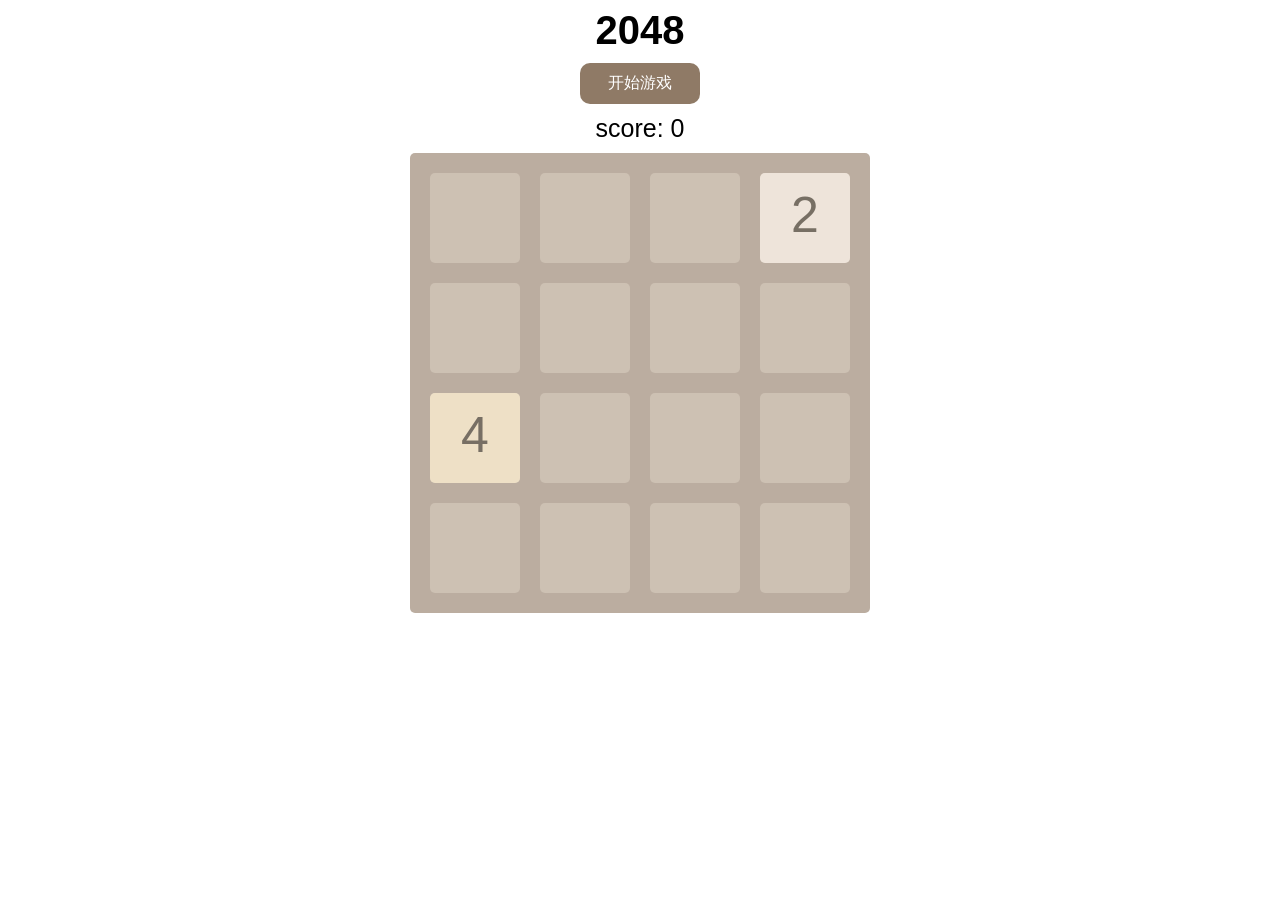
<file: canvas/index.html>
<!DOCTYPE html>
<html lang="zh">
<head>
    <meta charset="UTF-8">
    <meta name="viewport" content="width=device-width,initial-scale=1,user-scalable=no">
    <title>2048</title>
    <link href="css/main.css" rel="stylesheet">
    <script src="js/controllerLayer.js"></script>
    <script src="js/modelLayer.js"></script>
    <script src="js/jquery-2.1.4.min.js"></script>
</head>
<body>
<header>
    <h1>2048</h1>
    <div id="newgamebutton" onclick="startGame(context)" >开始游戏</div>
    <p>score: <span id="score">0</span></p>
</header>
<div id="canvas-warp">
    <canvas id="canvas">
        你的浏览器居然不支持Canvas？！赶快换一个吧！！
    </canvas>
</div>

<script>
    var canvas = document.getElementById("canvas");
    canvas.width = game_width;
    canvas.height = game_width;
    var context = canvas.getContext("2d");

    window.addEventListener('keydown', moveKeyDown, true);


    window.onload = function(){
        startGame(context);
        $("body").bind("touchmove",function(event){
            event.preventDefault();
        });
    }

</script>
</body>
</html>
</file>
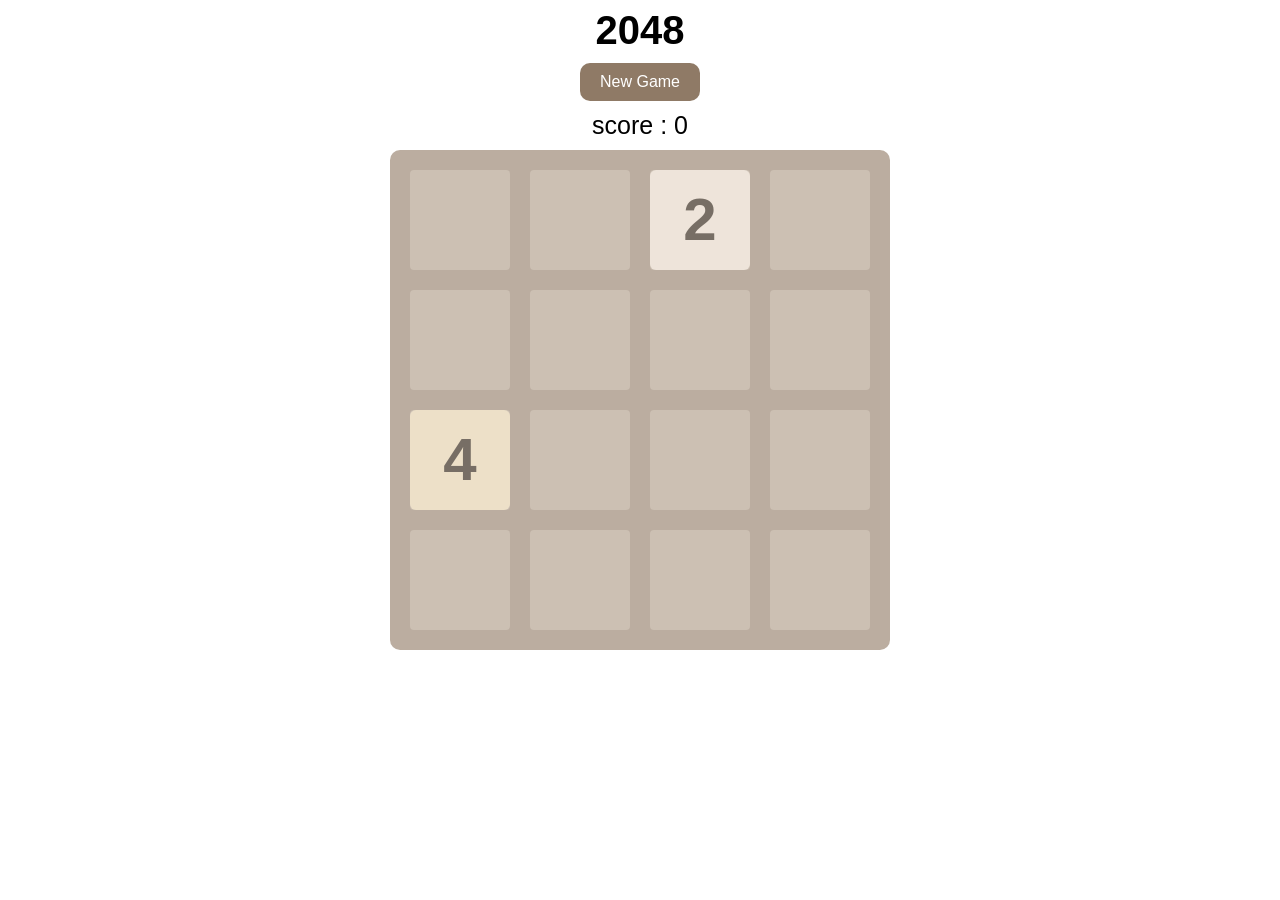
<file: play/index.html>
<!DOCTYPE html>
<html>
<head>
    <meta charset="UTF-8" />
    <meta name="viewport" content="width=device-width,height=device-height,initial-scale=1.0, minimum-scale=1.0, maximum-scale=1.0, user-scalable=no"/>

    <title>2048</title>
    <link rel="stylesheet" type="text/css" href="2048.css" />

    <script type="text/javascript" src="jquery-2.1.4.min.js"></script>
    <script type="text/javascript" src="support2048.js"></script>
    <script type="text/javascript" src="showanimation2048.js"></script>
    <script type="text/javascript" src="main2048.js"></script>
</head>
<body>
    <header>
        <h1>2048</h1>
        <a href="javascript:newgame();" id="newgamebutton">New Game</a>
        <p>score : <span id="score">0</span></p>
    </header>

    <div id="grid-container">
        <div class="grid-cell" id="grid-cell-0-0"></div>
        <div class="grid-cell" id="grid-cell-0-1"></div>
        <div class="grid-cell" id="grid-cell-0-2"></div>
        <div class="grid-cell" id="grid-cell-0-3"></div>

        <div class="grid-cell" id="grid-cell-1-0"></div>
        <div class="grid-cell" id="grid-cell-1-1"></div>
        <div class="grid-cell" id="grid-cell-1-2"></div>
        <div class="grid-cell" id="grid-cell-1-3"></div>

        <div class="grid-cell" id="grid-cell-2-0"></div>
        <div class="grid-cell" id="grid-cell-2-1"></div>
        <div class="grid-cell" id="grid-cell-2-2"></div>
        <div class="grid-cell" id="grid-cell-2-3"></div>

        <div class="grid-cell" id="grid-cell-3-0"></div>
        <div class="grid-cell" id="grid-cell-3-1"></div>
        <div class="grid-cell" id="grid-cell-3-2"></div>
        <div class="grid-cell" id="grid-cell-3-3"></div>
    </div>

</body>
</html>
</file>
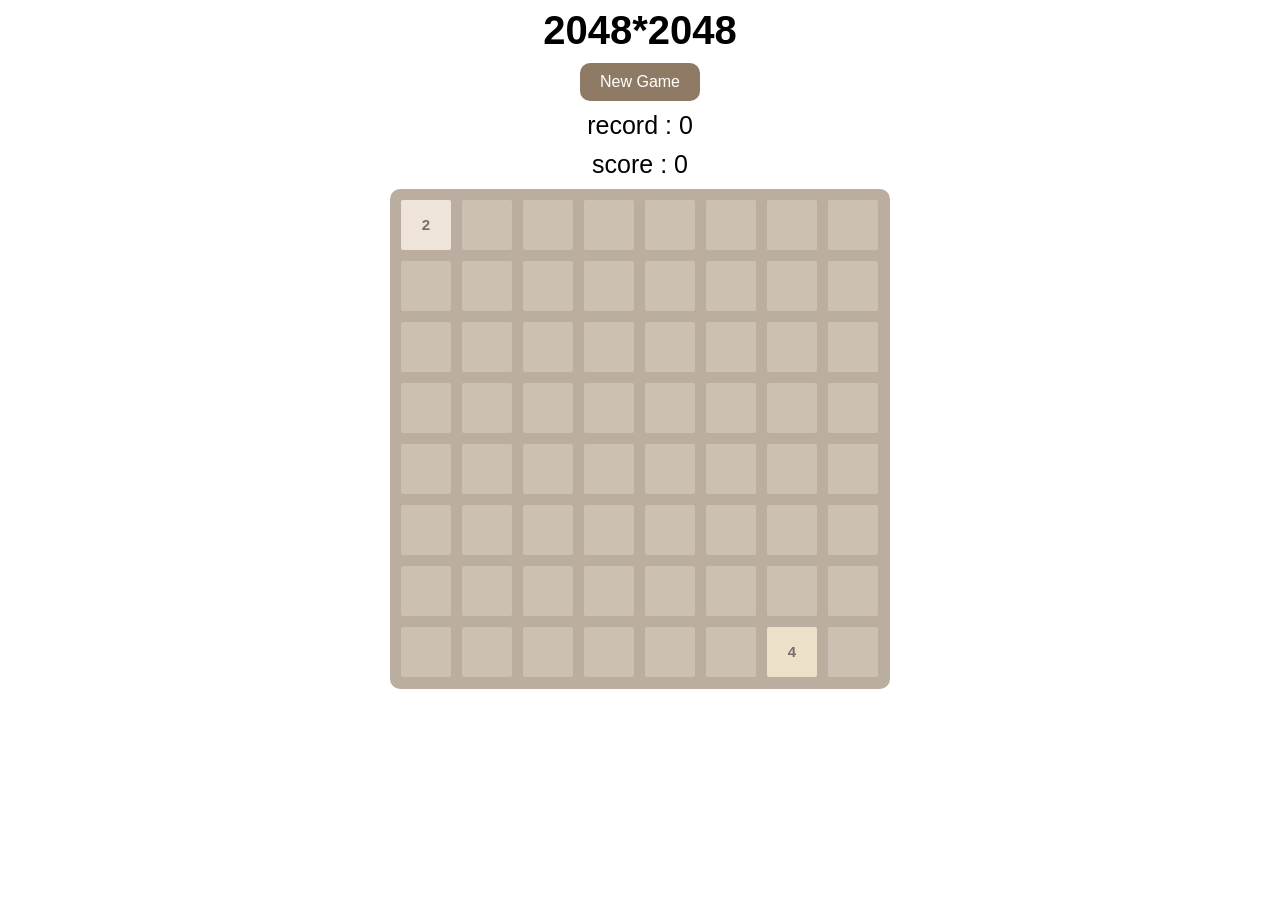
<file: plus/index.html>
<!DOCTYPE html>
<html>
<head>
    <meta charset="UTF-8" />
    <meta name="viewport" content="width=device-width,height=device-height,initial-scale=1.0, minimum-scale=1.0, maximum-scale=1.0, user-scalable=no"/>
    <meta name=”apple-mobile-web-app-capable” content=”yes” />
    <meta name=”apple-mobile-web-app-status-bar-style” content=black” />
    <meta content="black" name="apple-mobile-web-app-status-bar-style" />
    <meta content="telephone=no" name="format-detection" />
    <title>2048*2048</title>
    <link rel="stylesheet" type="text/css" href="2048.css" />

    <script type="text/javascript" src="jquery-2.1.4.min.js"></script>
    <script type="text/javascript" src="support2048.js"></script>
    <script type="text/javascript" src="showanimation2048.js"></script>
    <script type="text/javascript" src="main2048.js"></script>
</head>
<body style="overflow:scroll;overflow-y:hidden">
    <header>
        <h1>2048*2048</h1>
        <a href="javascript:newgame();" id="newgamebutton">New Game</a>
        <p>record : <span id="record">0</span></p>
        <p>score : <span id="score">0</span> </p>

    </header>

    <div id="grid-container">
        <div class="grid-cell" id="grid-cell-0-0"></div>
        <div class="grid-cell" id="grid-cell-0-1"></div>
        <div class="grid-cell" id="grid-cell-0-2"></div>
        <div class="grid-cell" id="grid-cell-0-3"></div>
        <div class="grid-cell" id="grid-cell-0-4"></div>
        <div class="grid-cell" id="grid-cell-0-5"></div>
        <div class="grid-cell" id="grid-cell-0-6"></div>
        <div class="grid-cell" id="grid-cell-0-7"></div>

        <div class="grid-cell" id="grid-cell-1-0"></div>
        <div class="grid-cell" id="grid-cell-1-1"></div>
        <div class="grid-cell" id="grid-cell-1-2"></div>
        <div class="grid-cell" id="grid-cell-1-3"></div>
        <div class="grid-cell" id="grid-cell-1-4"></div>
        <div class="grid-cell" id="grid-cell-1-5"></div>
        <div class="grid-cell" id="grid-cell-1-6"></div>
        <div class="grid-cell" id="grid-cell-1-7"></div>


        <div class="grid-cell" id="grid-cell-2-0"></div>
        <div class="grid-cell" id="grid-cell-2-1"></div>
        <div class="grid-cell" id="grid-cell-2-2"></div>
        <div class="grid-cell" id="grid-cell-2-3"></div>
        <div class="grid-cell" id="grid-cell-2-4"></div>
        <div class="grid-cell" id="grid-cell-2-5"></div>
        <div class="grid-cell" id="grid-cell-2-6"></div>
        <div class="grid-cell" id="grid-cell-2-7"></div>


        <div class="grid-cell" id="grid-cell-3-0"></div>
        <div class="grid-cell" id="grid-cell-3-1"></div>
        <div class="grid-cell" id="grid-cell-3-2"></div>
        <div class="grid-cell" id="grid-cell-3-3"></div>
        <div class="grid-cell" id="grid-cell-3-4"></div>
        <div class="grid-cell" id="grid-cell-3-5"></div>
        <div class="grid-cell" id="grid-cell-3-6"></div>
        <div class="grid-cell" id="grid-cell-3-7"></div>

        <div class="grid-cell" id="grid-cell-4-0"></div>
        <div class="grid-cell" id="grid-cell-4-1"></div>
        <div class="grid-cell" id="grid-cell-4-2"></div>
        <div class="grid-cell" id="grid-cell-4-3"></div>
        <div class="grid-cell" id="grid-cell-4-4"></div>
        <div class="grid-cell" id="grid-cell-4-5"></div>
        <div class="grid-cell" id="grid-cell-4-6"></div>
        <div class="grid-cell" id="grid-cell-4-7"></div>

        <div class="grid-cell" id="grid-cell-5-0"></div>
        <div class="grid-cell" id="grid-cell-5-1"></div>
        <div class="grid-cell" id="grid-cell-5-2"></div>
        <div class="grid-cell" id="grid-cell-5-3"></div>
        <div class="grid-cell" id="grid-cell-5-4"></div>
        <div class="grid-cell" id="grid-cell-5-5"></div>
        <div class="grid-cell" id="grid-cell-5-6"></div>
        <div class="grid-cell" id="grid-cell-5-7"></div>


        <div class="grid-cell" id="grid-cell-6-0"></div>
        <div class="grid-cell" id="grid-cell-6-1"></div>
        <div class="grid-cell" id="grid-cell-6-2"></div>
        <div class="grid-cell" id="grid-cell-6-3"></div>
        <div class="grid-cell" id="grid-cell-6-4"></div>
        <div class="grid-cell" id="grid-cell-6-5"></div>
        <div class="grid-cell" id="grid-cell-6-6"></div>
        <div class="grid-cell" id="grid-cell-6-7"></div>


        <div class="grid-cell" id="grid-cell-7-0"></div>
        <div class="grid-cell" id="grid-cell-7-1"></div>
        <div class="grid-cell" id="grid-cell-7-2"></div>
        <div class="grid-cell" id="grid-cell-7-3"></div>
        <div class="grid-cell" id="grid-cell-7-4"></div>
        <div class="grid-cell" id="grid-cell-7-5"></div>
        <div class="grid-cell" id="grid-cell-7-6"></div>
        <div class="grid-cell" id="grid-cell-7-7"></div>

    </div>

</body>
</html>
</file>
<file: canvas/css/main.css>
#canvas { display: block; margin: 0 auto; }
header{
    display:block;
    margin:0 auto;
    width:100%;
    text-align:center;
}

header h1{
    font-family:Arial;
    font-size:40px;
    font-weight:bold;
    margin:0 auto;
}

header #newgamebutton{
    display:block;
    margin:10px auto;

    width:100px;
    padding:10px 10px;
    background-color:#8f7a66;

    font-family:Arial;
    color:white;

    border-radius:10px;
    text-decoration:none;
}
header #newgamebutton:hover{
    background-color:#9f8b77;
}

header p{
    font-family:Arial;
    font-size:25px;
    margin:10px auto;
}
</file>
<file: play/2048.css>
header{
    display:block;
    margin:0 auto;
    width:100%;
    text-align:center;
}

header h1{
    font-family:Arial;
    font-size:40px;
    font-weight:bold;
    margin:0 auto;
}

header #newgamebutton{
    display:block;
    margin:10px auto;

    width:100px;
    padding:10px 10px;
    background-color:#8f7a66;

    font-family:Arial;
    color:white;

    border-radius:10px;
    text-decoration:none;
}
header #newgamebutton:hover{
    background-color:#9f8b77;
}

header p{
    font-family:Arial;
    font-size:25px;
    margin:10px auto;
}

#grid-container{
    width:460px;
    height:460px;
    padding:20px;

    margin:10px auto;
    background-color:#bbada0;

    border-radius: 10px;
    position: relative;
}

.grid-cell{
    width:100px;
    height:100px;
    border-radius: 6px;
    background-color:#ccc0b3;

    position: absolute;
}

.number-cell{
    border-radius: 6px;

    font-family: Arial;
    font-weight:bold;
    font-size:60px;
    line-height:100px;
    text-align:center;

    position:absolute;
}
</file>
<file: plus/2048.css>
header{
    display:block;
    margin:0 auto;
    width:100%;
    text-align:center;
}

header h1{
    font-family:Arial;
    font-size:40px;
    font-weight:bold;
    margin:0 auto;
}

header #newgamebutton{
    display:block;
    margin:10px auto;

    width:100px;
    padding:10px 10px;
    background-color:#8f7a66;

    font-family:Arial;
    color:white;

    border-radius:10px;
    text-decoration:none;
}
header #newgamebutton:hover{
    background-color:#9f8b77;
}

header p{
    font-family:Arial;
    font-size:25px;
    margin:10px auto;
}

#grid-container{
    width:460px;
    height:460px;
    padding:20px;

    margin:10px auto;
    background-color:#bbada0;

    border-radius: 10px;
    position: relative;
}

.grid-cell{
    width:100px;
    height:100px;
    border-radius: 6px;
    background-color:#ccc0b3;

    position: absolute;
}

.number-cell{
    border-radius: 2px;

    font-family: Arial;
    font-weight:bold;
    font-size:60px;
    line-height:100px;
    text-align:center;

    position:absolute;
}
</file>
